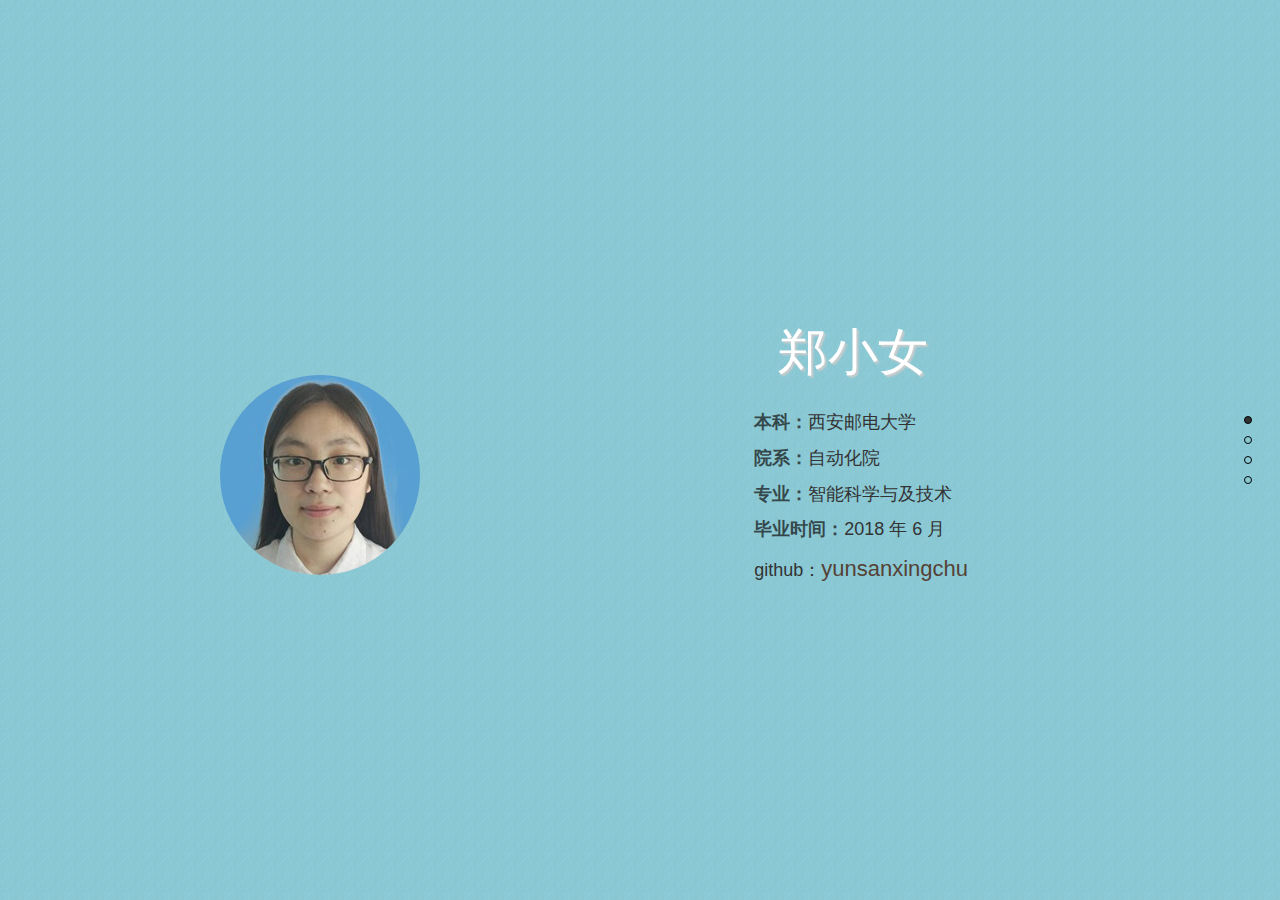
<file: index.html>
<!DOCTYPE html>
<html lang="en">
<head>
	<meta charset="UTF-8">
	<meta name="viewport" content="width=device-width,initial-scale=1.0">
	<title>郑小女的个人简历</title>
	<link rel="stylesheet" type="text/css" href="css/style.css">
	<link rel="stylesheet" type="text/css" href="css/bootstrap.css">
	<link rel="stylesheet" type="text/css" href="css/jquery.pagepiling.css">
	<script type="text/javascript" src="js/jquery-1.8.3.min.js"></script>
	<script type="text/javascript" src="js/jquery.pagepiling.min.js"></script>
	<script type="text/javascript" src="js/main.js"></script>
</head>
<body>
	<div id="pagepiling">
		<div class="section first">
		    <div class="col-sm-6 text-center left">
		    	<img src="img/01.jpg">
		    </div>
		    <div class="col-sm-4 text-center right">
		    	<h1>郑小女</h1>
		    	<div class="text-justify col-sm-offset-3">
	                <p><span>本科：</span>西安邮电大学</p>
	                <p><span>院系：</span>自动化院</p>
	                <p><span>专业：</span>智能科学与及技术</p>
	                <p><span>毕业时间：</span>2018 年 6 月</p>
	                <p>github：<a href="http://www.yunsanxingchu.github.io">yunsanxingchu</a></p>
		    	</div>
                
		    </div>	
		</div>

		<div class="section second">
		    <div class=" col-sm-6 col-sm-offset-3 text-center">
		    	<h1>我的技能</h1>
		    	<p><span class="h3 skill7">html</span>
		    	<span class="h3 skill7">css</span>
		    	<span class="h3 skill6">javascript</span></p>
		    	<p><span class="h3 skill4">bootstrap</span>
		    	<span class="h3 skill5">jquery</span>
		    	<span class="h3 skill5">Html5</span>
		    	<span class="h3 skill5">css3</span></p>
		    	<p><span class="h3 skill4">json</span>
		    	<span class="h3 skill5">fireworks</span>
		    	<span class="h3 skill4">ajax</span></p>
		    </div>
		</div>

		<div class="section third">
		    <div class="col-sm-12 text-center">
			    <h1>作品</h1>
				<a href="https://rcyan.github.io/wangyiyun-search/">
				    <span class="line line-top"></span>
				    <span class="line line-right"></span>
				    <span class="line line-bottom"></span>
				    <span class="line line-left"></span>
				    音乐搜索
				</a>
				<a href="https://github.com/Rcyan/chatRoom">
				    <span class="line line-top"></span>
				    <span class="line line-right"></span>
				    <span class="line line-bottom"></span>
				    <span class="line line-left"></span>
				    聊天室
				</a>
				<a href="https://github.com/Rcyan/WeChat-applet">
				    <span class="line line-top"></span>
				    <span class="line line-right"></span>
				    <span class="line line-bottom"></span>
				    <span class="line line-left"></span>
				    微信小程序
				</a>
				<a href="#">
				    <span class="line line-top"></span>
				    <span class="line line-right"></span>
				    <span class="line line-bottom"></span>
				    <span class="line line-left"></span>
				    project 4
				</a>
				<h3>敬请期待...</h3>
		    </div>
		</div>

		<div class="section fourth text-center">
		    <div class="col-sm-6 col-sm-offset-3">
		    	<h1>联系我</h1>
				<div class="h3">
				    <p>电话：158-2935-3711</p>
					<p>邮箱：zxn3069@outlook.com</p>
					<p>qq：2921585319</p>
					<a href="img/郑小女-前端开发实习.pdf">查看我的简历</a>
				</div>
		    </div>
		</div>
	</div>
    </body>
</html>
</file>
<file: css/style.css>
*{
	margin: 0;
	padding:0;
}
body,body a{
	font-family: -apple-system, BlinkMacSystemFont,
    "Segoe UI", "Roboto", "Oxygen", "Ubuntu", "Cantarell",
    "Fira Sans", "Droid Sans", "Helvetica Neue",
    sans-serif;
}
.section a{
	font-size: 22px;
	color:#554236;
	text-decoration: none;
}
.first{
	background-image:url(../img/bg1.png);
	vertical-align: center;
}
.second{
	background-image:url(../img/bg2.png);
}
.third{
	background-image:url(../img/bg3.png);
}
.fourth{
	background-image:url(../img/bg4.png);
}
.first img{
	height: 200px;
	width: 200px;
	border-radius: 100px;
	margin-top: 70px;
}
.first h1{
	margin-bottom: 30px;
}
.first p{
	font-size: 18px;
}
.first span{
    color:#111;
    font-weight: bolder;
    opacity: 0.7;
}
.section h1{
	color:#fff;
	text-shadow:2px 2px 2px #ccc;
}
.second span{
	display: inline-block;
	height: 30px;
	text-align: center;
	line-height: 20px;
	margin-right: 30px;
	padding:5px;
	border-radius: 5px;
	color: #fff;
	font-weight: 100;
	background: #000;
}
.second .skill4{opacity: 0.4}
.second .skill5{opacity: 0.5}
.second .skill6{opacity: 0.6}
.second .skill7{opacity: 0.7}
.fourth h1{
    margin-bottom: 30px;
}

.third a{
	text-align: left;
	display: inline-block;
	width: 180px;
	height: 45px;
	border:2px solid #fff;
	line-height: 40px;
	font-weight: bolder;
	padding-left: 20px;
	background: url(../img/allow.png) no-repeat 130px center;
	margin:40px 20px;
	position: relative;
	transition:0.4s ease;
	-webkit-transition:0.4s ease;
	opacity: 0.8;
}
.third a:hover{
	opacity: 1;
}
.third .line{
	display: inline-block;
	position: absolute;
	transition:0.4s ease;
	-webkit-transition:0.4s ease;
}
.third .line-top{
	height: 2px;
    top: -2px;
    left: -180px;
}
.third .line-right{
	height: 45px;
    top: -45px;
    right: -2px;
}
.third .line-bottom{
	height: 2px;
	bottom:-2px;
	right: -180px;
}
.third .line-left{
	height: 45px;
	top: 45px;
    left: -2px;
}
.third a:hover{
	background-position:140px center;
}
.third a:hover .line{
    background:#fff;	
}
.third a:hover .line-top{
	width: 176px;
	left: 0;
}
.third a:hover .line-right{
	width: 2px;
	top: -2px;
}
.third a:hover .line-bottom{
	width: 176px;
	right: 0px;
}
.third a:hover .line-left{
	width: 2px;
	top: -2px;
}

.fourth a:hover,.first a:hover{
    color: #00896c;
    font-weight: 600;
}
@media (min-width:1200px){
    .section h1{
    	font-size: 50px;
    }	
}
@media (max-width: 959px){
	.section h1{
		font-size: 40px;
	}
}
@media (max-width:767px){
	.section h1{
		font-size: 30px;
	}
	.section span,a,p,h3{
		font-size: 18px;
	}
	.first .left{
		margin-bottom: 30px;
	}
    .first img{
    	height: 150px;
    	width: 150px;
	border-radius: 75px;
}
.first .right p,.first .right a,.first .right span{
	text-align: center;
	font-size: 14px;
}
.first .right{
	margin-top: 5px;
}
.second span{
	margin-right: 15px;
}
.third a{
	margin:28px 20px 20px 10px;
}
</file>
